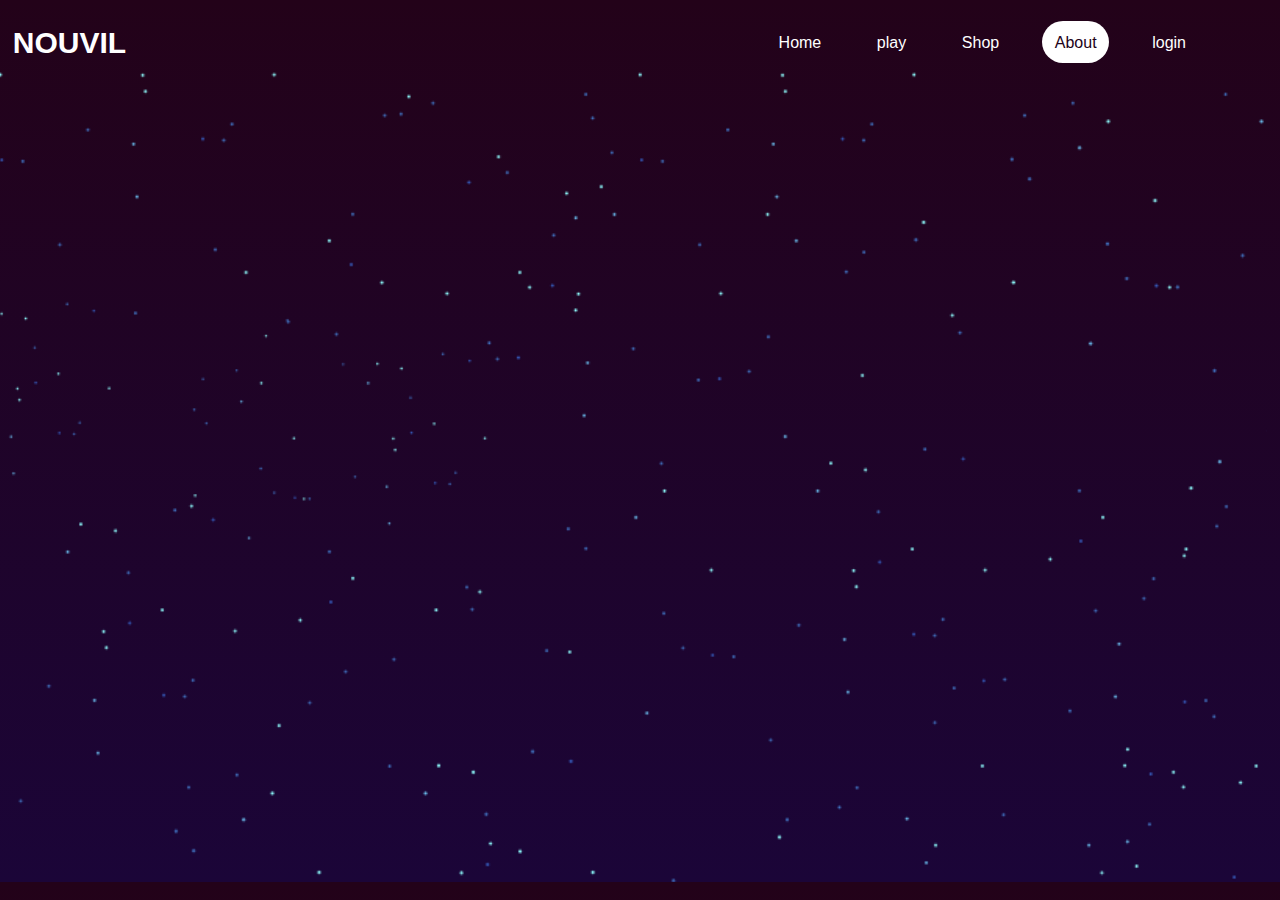
<file: first progect/about/index.html>
<!DOCTYPE html>
<html lang="en">
<head>
    <meta charset="UTF-8">
    <meta name="viewport" content="width=device-width, initial-scale=1.0">
    <title>Document</title>
    <link rel="stylesheet" href="../imp.css">
    <link rel="stylesheet" href="css.css">
</head>
<body>
    <section class="hed">
        <h2><a href="#">nouvil</a></h2>
        <ul>
            <li><a href="../home/index.html" class="Home">Home</a> </li>
            <li><a href="../play/web.html" class="Product" onclick="myMove()">play</a> </li>
            <li><a href="../shop/index.html" class="Shop">Shop</a> </li>
            <li><a href="../about/index.html" class="About">About</a> </li>
            <li><a href="../login/index.html" class="login">login</a> </li>
         </ul>
    </section>
    <section class="main">
        <img src="stars1.webp" id="stars" alt="">
    </section>
</body>
</html>
</file>
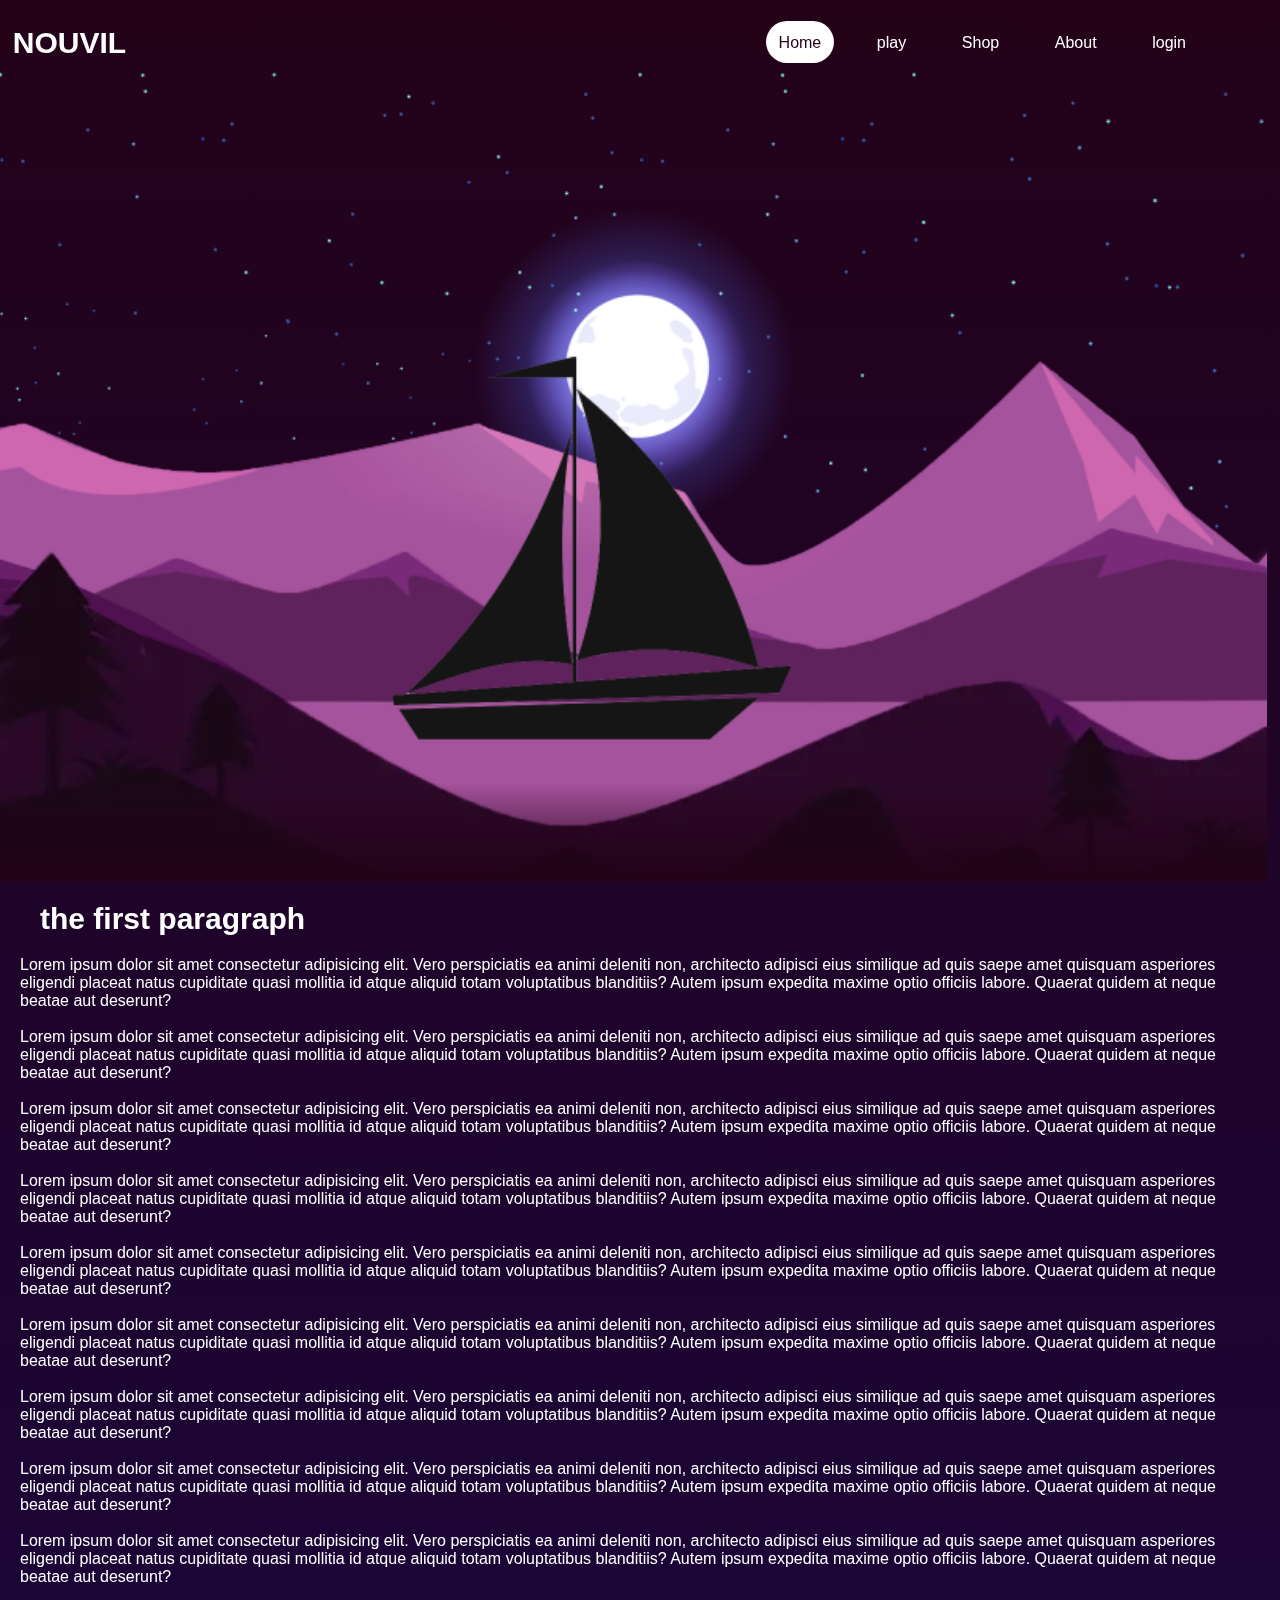
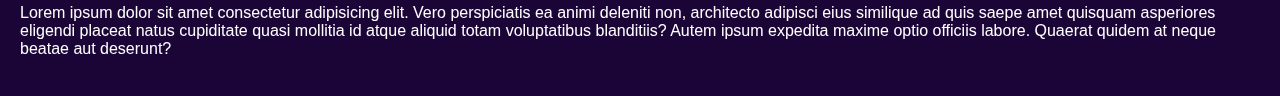
<file: first progect/home/index.html>
<!DOCTYPE html>
<html lang="en">
<head>
    <meta chaYrset="UTF-8">
    <meta name="viewport" content="width=device-width, initial-scale=1.0">
    <link rel="stylesheet" href="style.css">
    <link rel="stylesheet" href="../imp.css">
    <title>first progect</title>
</head>
<body>
    <section class="hed">
        <h2><a href="#">nouvil</a></h2>
        <ul>
            <li><a href="../home/index.html" class="Home">Home</a> </li>
            <li><a href="../play/web.html" class="Product" onclick="myMove()">play</a> </li>
            <li><a href="../shop/index.html" class="Shop">Shop</a> </li>
            <li><a href="../about/index.html" class="About">About</a> </li>
            <li><a href="../login/index.html" class="login">login</a> </li>
        </ul>
    </section>
    <section class="main">
        <img src="stars1.webp" id="stars" alt="">
        <div class="nouvil">nouvil</div>
        <img src="moon2.webp" id="moon" alt="">
        <img src="mountains3.webp" id="mountains3" alt="">
        <img src="mountains4.webp" id="mountains4" alt="">
        <img src="river5.webp" id="river" alt="">
        <img src="boat6.webp" id="boat" alt="">
        <img src="mountains7.webp" id="mountains7" alt="">
    </section>
    <section class="content">
        <h2>the first paragraph</h2>
        <p>Lorem ipsum dolor sit amet consectetur adipisicing elit. Vero perspiciatis ea animi deleniti non, architecto adipisci eius similique ad quis saepe amet quisquam asperiores eligendi placeat natus cupiditate quasi mollitia id atque aliquid totam voluptatibus blanditiis? Autem ipsum expedita maxime optio officiis labore. Quaerat quidem at neque beatae aut deserunt?</p><br>
        <p>Lorem ipsum dolor sit amet consectetur adipisicing elit. Vero perspiciatis ea animi deleniti non, architecto adipisci eius similique ad quis saepe amet quisquam asperiores eligendi placeat natus cupiditate quasi mollitia id atque aliquid totam voluptatibus blanditiis? Autem ipsum expedita maxime optio officiis labore. Quaerat quidem at neque beatae aut deserunt?</p><br>
        <p>Lorem ipsum dolor sit amet consectetur adipisicing elit. Vero perspiciatis ea animi deleniti non, architecto adipisci eius similique ad quis saepe amet quisquam asperiores eligendi placeat natus cupiditate quasi mollitia id atque aliquid totam voluptatibus blanditiis? Autem ipsum expedita maxime optio officiis labore. Quaerat quidem at neque beatae aut deserunt?</p><br>
        <p>Lorem ipsum dolor sit amet consectetur adipisicing elit. Vero perspiciatis ea animi deleniti non, architecto adipisci eius similique ad quis saepe amet quisquam asperiores eligendi placeat natus cupiditate quasi mollitia id atque aliquid totam voluptatibus blanditiis? Autem ipsum expedita maxime optio officiis labore. Quaerat quidem at neque beatae aut deserunt?</p><br>
        <p>Lorem ipsum dolor sit amet consectetur adipisicing elit. Vero perspiciatis ea animi deleniti non, architecto adipisci eius similique ad quis saepe amet quisquam asperiores eligendi placeat natus cupiditate quasi mollitia id atque aliquid totam voluptatibus blanditiis? Autem ipsum expedita maxime optio officiis labore. Quaerat quidem at neque beatae aut deserunt?</p><br>
        <p>Lorem ipsum dolor sit amet consectetur adipisicing elit. Vero perspiciatis ea animi deleniti non, architecto adipisci eius similique ad quis saepe amet quisquam asperiores eligendi placeat natus cupiditate quasi mollitia id atque aliquid totam voluptatibus blanditiis? Autem ipsum expedita maxime optio officiis labore. Quaerat quidem at neque beatae aut deserunt?</p><br>
        <p>Lorem ipsum dolor sit amet consectetur adipisicing elit. Vero perspiciatis ea animi deleniti non, architecto adipisci eius similique ad quis saepe amet quisquam asperiores eligendi placeat natus cupiditate quasi mollitia id atque aliquid totam voluptatibus blanditiis? Autem ipsum expedita maxime optio officiis labore. Quaerat quidem at neque beatae aut deserunt?</p><br>
        <p>Lorem ipsum dolor sit amet consectetur adipisicing elit. Vero perspiciatis ea animi deleniti non, architecto adipisci eius similique ad quis saepe amet quisquam asperiores eligendi placeat natus cupiditate quasi mollitia id atque aliquid totam voluptatibus blanditiis? Autem ipsum expedita maxime optio officiis labore. Quaerat quidem at neque beatae aut deserunt?</p><br>
        <p>Lorem ipsum dolor sit amet consectetur adipisicing elit. Vero perspiciatis ea animi deleniti non, architecto adipisci eius similique ad quis saepe amet quisquam asperiores eligendi placeat natus cupiditate quasi mollitia id atque aliquid totam voluptatibus blanditiis? Autem ipsum expedita maxime optio officiis labore. Quaerat quidem at neque beatae aut deserunt?</p><br>
        <p>Lorem ipsum dolor sit amet consectetur adipisicing elit. Vero perspiciatis ea animi deleniti non, architecto adipisci eius similique ad quis saepe amet quisquam asperiores eligendi placeat natus cupiditate quasi mollitia id atque aliquid totam voluptatibus blanditiis? Autem ipsum expedita maxime optio officiis labore. Quaerat quidem at neque beatae aut deserunt?</p><br>
    </section>
</body>
<script src="index.js"></script>
</html>
</file>
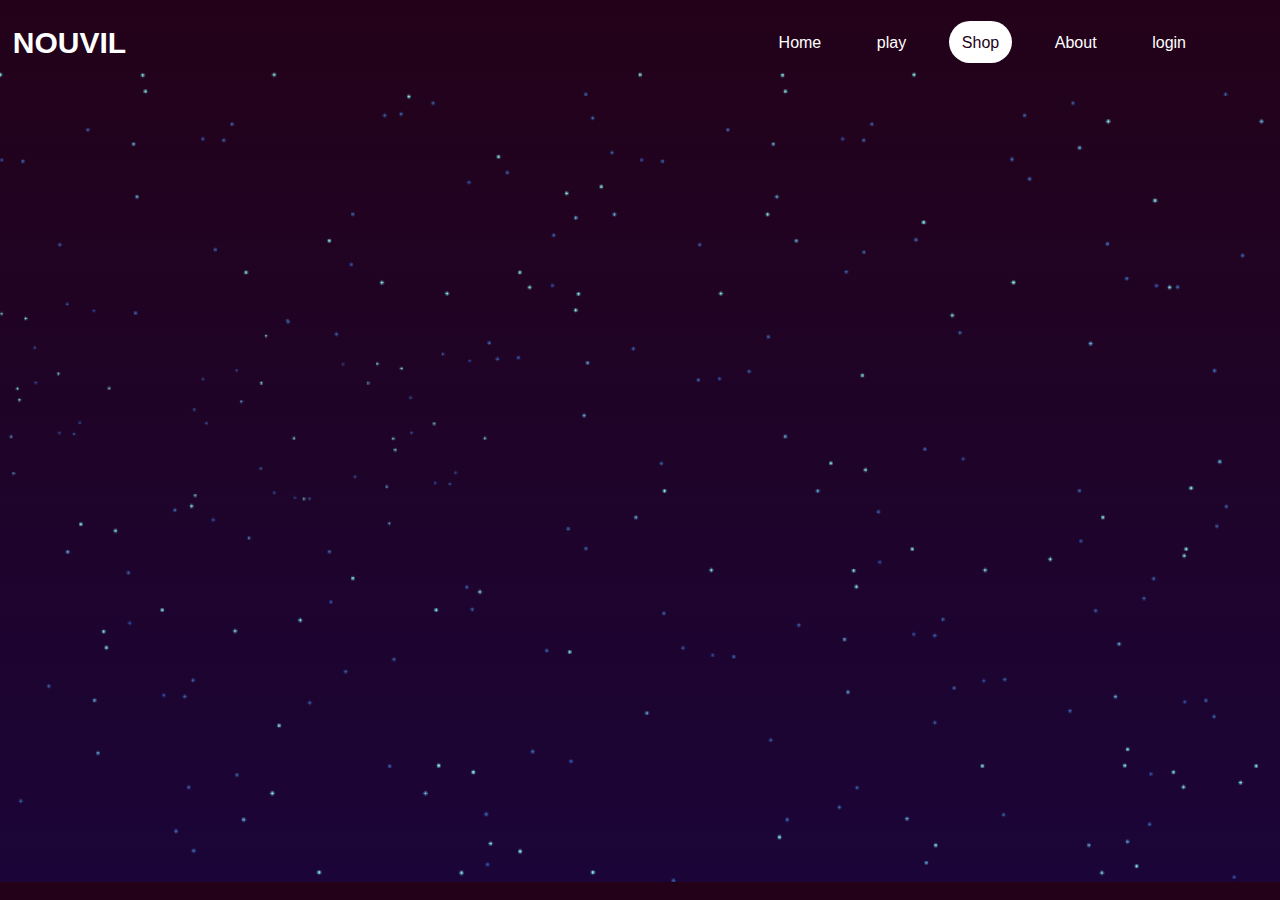
<file: first progect/shop/index.html>
<!DOCTYPE html>
<html lang="en">
<head>
    <meta charset="UTF-8">
    <meta name="viewport" content="width=device-width, initial-scale=1.0">
    <title>Document</title>
    <link rel="stylesheet" href="../imp.css">
    <link rel="stylesheet" href="css.css">
</head>
<body>
    <section class="hed">
        <h2><a href="#">nouvil</a></h2>
        <ul>
            <li><a href="../home/index.html" class="Home">Home</a> </li>
            <li><a href="../play/web.html" class="Product" onclick="myMove()">play</a> </li>
            <li><a href="../shop/index.html" class="Shop">Shop</a> </li>
            <li><a href="../about/index.html" class="About">About</a> </li>
            <li><a href="../login/index.html" class="login">login</a> </li>
        </ul>
    </section>
    <section class="main">
        <img src="stars1.webp" id="stars" alt="">
    </section>
</body>
</html>
</file>
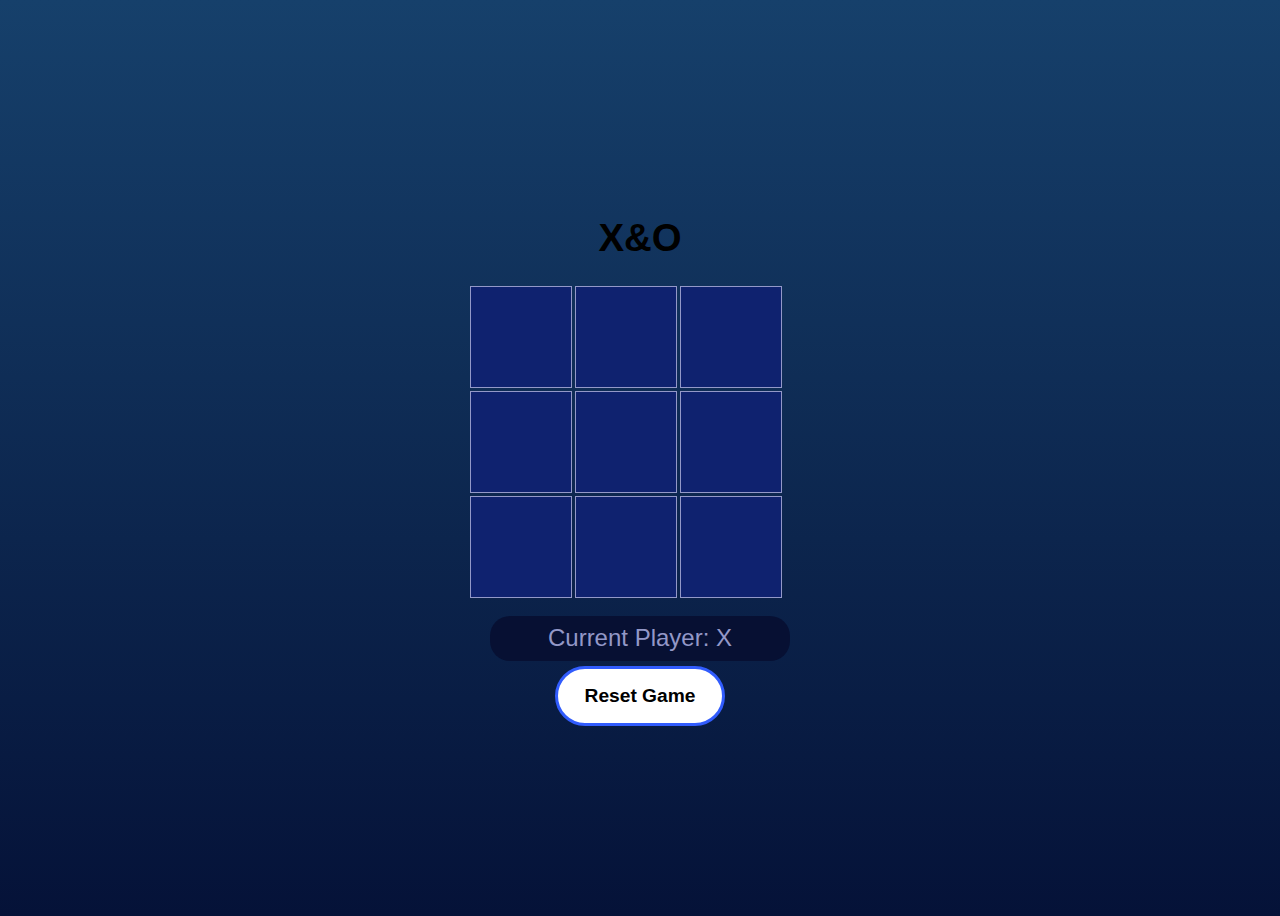
<file: first progect/play/X&O/X&O.html>
<!DOCTYPE html>
<html lang="en">
<head>
    <meta charset="UTF-8">
    <meta name="viewport" content="width=device-width, initial-scale=1.0">
    <title>X&OGame</title>
    <link rel="stylesheet" href="style.css">
</head>
<body>
    <div>
        <div class="body"><h1>X&O</h1></div>
        <div id="game"></div>
        <div id="status"></div>
        <div class="btn">
            <button id="reset">Reset Game</button>
        </div>
       
    </div>
</body>
<script src="script.js"></script>
</html>
</file>
<file: first progect/imp.css>
*{
    padding: 0;
    margin: 0;
    font-family:'Lucida Sans', 'Lucida Sans Regular', 'Lucida Grande', 'Lucida Sans Unicode', Geneva, Verdana, sans-serif;}
body{
    background:linear-gradient(#230219,#1b0538);
    
}
.hed{
    display: flex;
    justify-content: space-between;
    margin: 1vw;
    margin-top: 2vw;
    z-index:100 ;
    width: 95vw;
  }
a{
    color:#ffffff;
    text-decoration: none;
}
section ul{  
    display: flex;
    justify-content: center;
    align-items: center;
    list-style: none;
}
.hed h2{
    font-size: 30px;
    font-family: sans-serif;
    text-transform: uppercase;
}
section ul a{
    margin-right: 30px;
    border-radius: 30px;
    padding: 1vw;
}
section ul a:hover {
    background-color: #ffffff;
    color: #230219;
}
.main img{
    position: absolute;
    top: auto;
    left: auto;
    height:100vh;
    width: 100%;
    object-fit: cover;
}
</file>
<file: first progect/about/css.css>
.About{
    background-color: #ffffff;
    color: #230219;
}
.main{
    position: relative;
    height: 90vh;
    width: 99vw;
    display: flex;
    justify-content: center;
    align-items: center;
    overflow: hidden;
}
</file>
<file: first progect/home/style.css>
.Home{
    background-color: #ffffff;
    color: #230219;
}
.main::after{
    content: '';
    position: absolute;
    bottom: 0;
    height: 100px;
    width: 100%;
    background:linear-gradient(to top,#230219 ,transparent);
}
.main{
    position: relative;
    height: 90vh;
    width: 99vw;
    display: flex;
    justify-content: center;
    align-items: center;
    overflow: hidden;
}
.main img{
    position: absolute;
    top: auto;
    left: auto;
    height:100vh;
    width: 100%;
    object-fit: cover;
}
#moon{
    mix-blend-mode: screen;
    transform:translateY(150px) ;
}
.nouvil{
    font-size: 30px;
    font-family: sans-serif;
    text-transform: uppercase;
    color: #fff;
    transform: translateY(-120px);
}
.content{
    color: #fff;
    font-family: Arial, Helvetica, sans-serif;
    margin: 20px;
}
.content h2{
    font-size: 30px;
    margin: 20px;
    
}
</file>
<file: first progect/shop/css.css>
.Shop{
    background-color: #ffffff;
    color: #230219;
}
.main{
    position: relative;
    height: 90vh;
    width: 99vw;
    display: flex;
    justify-content: center;
    align-items: center;
    overflow: hidden;
}
</file>
<file: first progect/play/X&O/style.css>
body {
    font-family: Arial, sans-serif;
    display: flex;
    justify-content: center;
    align-items: center;
    height: 100vh;
    background:linear-gradient(#16406b,#051238);

}
.body{
    display: flex;
    justify-content: center;
    align-items: center;
    font-size: larger;    
}
#game {
    display: grid;
    grid-template-columns: repeat(3, 100px);
    grid-template-rows: repeat(3, 100px);
    gap: 5px;
}
.cell {
    width: 100px;
    height: 100px;
    background:#0f226f;
    display: flex;
    justify-content: center;
    align-items: center;
    font-size: 2em;
    cursor: pointer;
    border: 1px solid #9398c8;
}
.cell:hover {
    background-color: #0b1954;
}
#status {
    display: flex;
    justify-content: center;
    align-items: center;
    background-color: #071033;
    width: 300px;
    height: 45px;
    border-radius: 20px;
    color: #9398c8;
    margin: 20px;
    margin-bottom: 5px;
    font-size: 1.5em;
}
.btn{
    display: flex;
    justify-content: center;
    align-items: center;
}
/* From Uiverse.io by SteveBloX */ 
button {
    display: flex;
    justify-content: center;
    align-items: center;
    width: 170px;
    height: 60px;
    border: 3px solid #315cfd;
    border-radius: 45px;
    transition: all 0.3s;
    cursor: pointer;
    background: white;
    font-size: 1.2em;
    font-weight: 550;
  }
  button:hover {
    background: #315cfd;
    color: white;
    font-size: 1.5em;
  }
</file>
